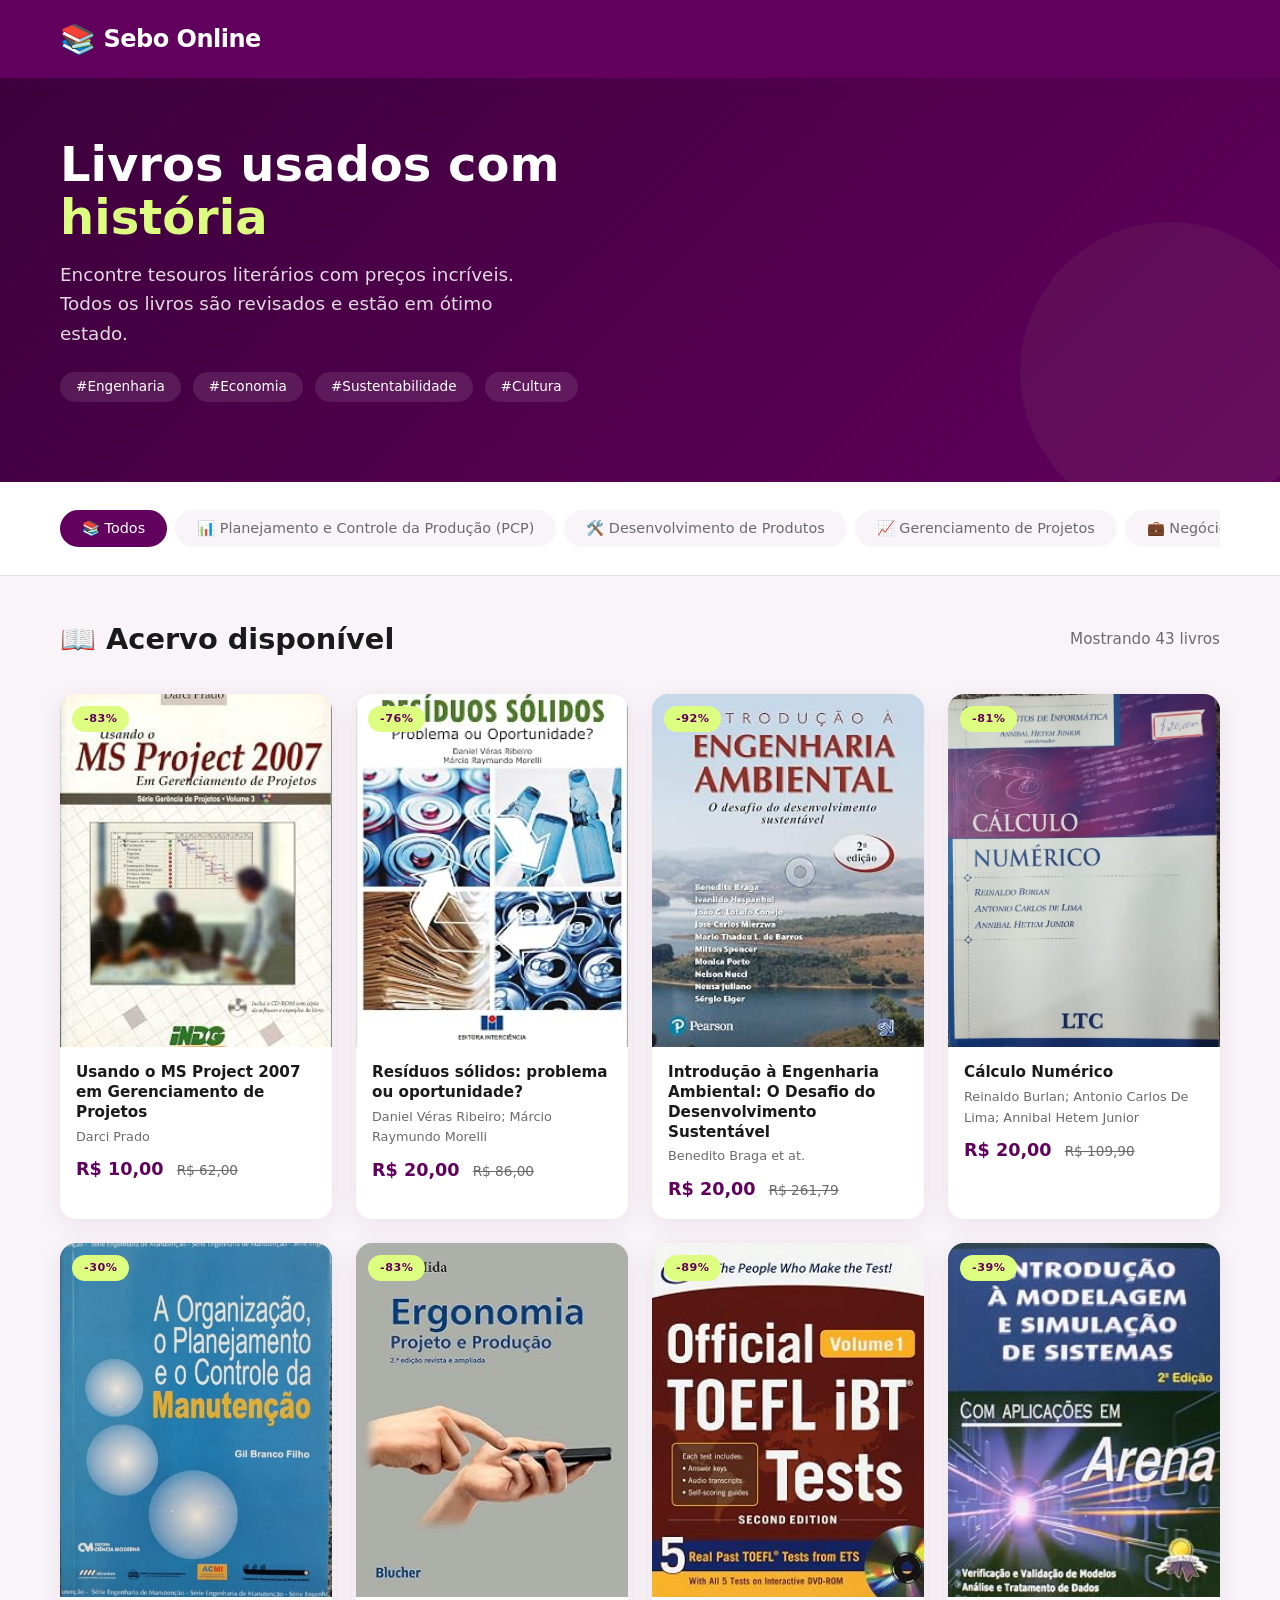
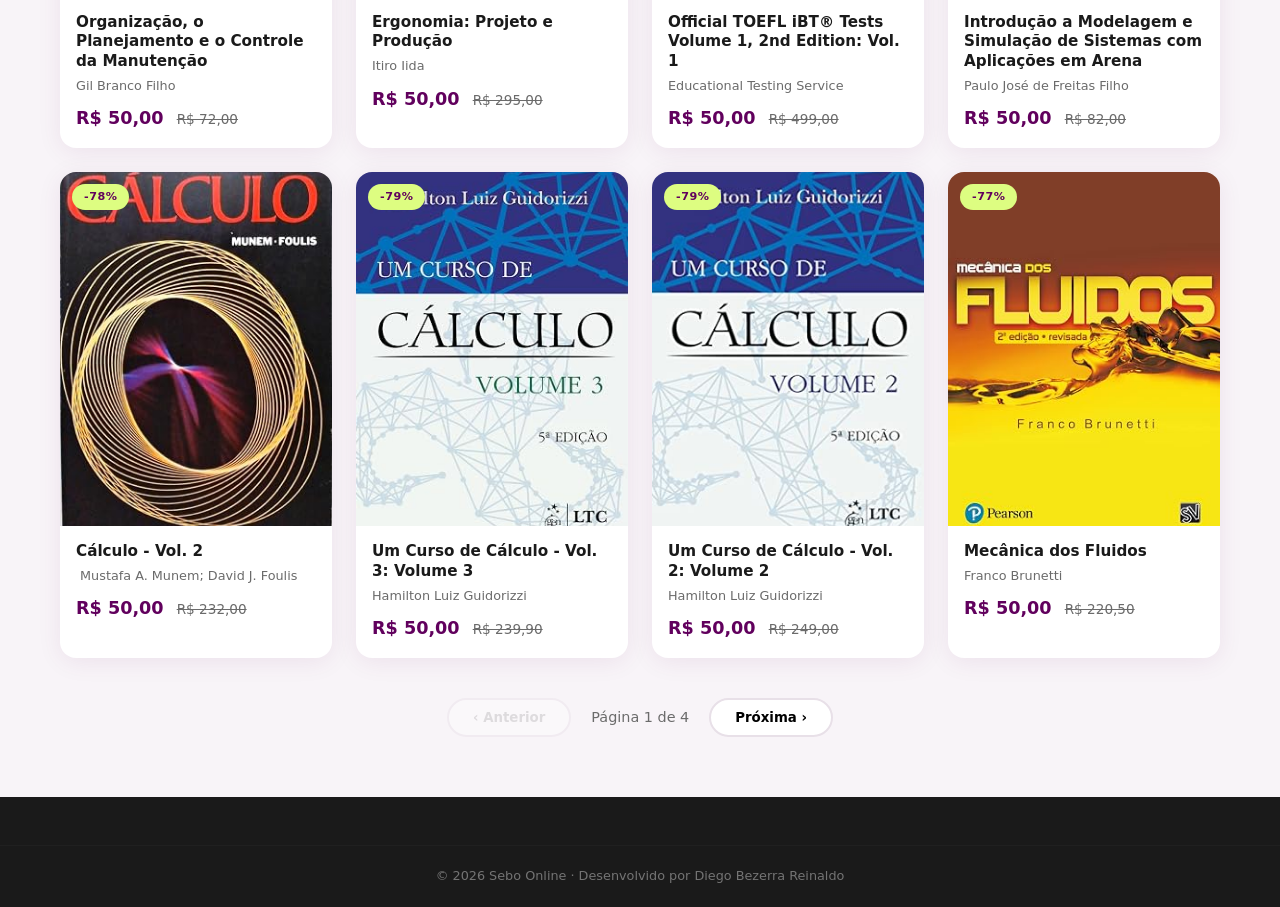
<file: index.html>
<!DOCTYPE html>
<html lang="pt-BR">

<head>
    <meta charset="UTF-8" />
    <meta name="viewport" content="width=device-width, initial-scale=1.0" />
    <title>📚 Sebo Online - Livros Usados</title>
    <link rel="stylesheet" href="css/style.css" />
</head>

<body>
    <!-- HEADER -->
    <header class="header">
        <div class="container header-inner">
            <a href="index.html" class="logo">
                <span>📚</span> Sebo Online
            </a>
        </div>
    </header>

    <!-- HERO / BANNER -->
    <section class="hero">
        <div class="container hero-content">
            <div class="hero-text">
                <h1>Livros usados com <span class="highlight">história</span></h1>
                <p>Encontre tesouros literários com preços incríveis. Todos os livros são revisados e estão em ótimo
                    estado.</p>
                <div class="hero-tags">
                    <span>#Engenharia</span>
                    <span>#Economia</span>
                    <span>#Sustentabilidade</span>
                    <span>#Cultura</span>
                </div>
            </div>
    </section>

    <!-- CATEGORIES / FILTERS -->
    <section class="categories">
        <div class="container">
            <div class="categories-scroll" id="categoriesContainer"></div>
        </div>
    </section>

    <!-- BOOK GRID -->
    <section class="book-grid-section">
        <div class="container">
            <div class="section-header">
                <h2>📖 Acervo disponível</h2>
                <span class="results-count">Mostrando <span id="bookCount">0</span> livros</span>
            </div>

            <div class="book-grid" id="bookGrid">
                <!-- Livros serão inseridos via JavaScript -->
            </div>

            <!-- Paginação Simples -->
            <div class="pagination" id="pagination">
                <button class="page-btn" id="prevPage" disabled>‹ Anterior</button>
                <span class="page-info" id="pageInfo">Página 1</span>
                <button class="page-btn" id="nextPage">Próxima ›</button>
            </div>
        </div>
    </section>

    <!-- FOOTER -->
    <footer class="footer">
        <div class="footer-bottom">
            <p>© 2026 Sebo Online · Desenvolvido por Diego Bezerra Reinaldo</p>
        </div>
    </footer>

    <script src="js/main.js"></script>
</body>

</html>
</file>
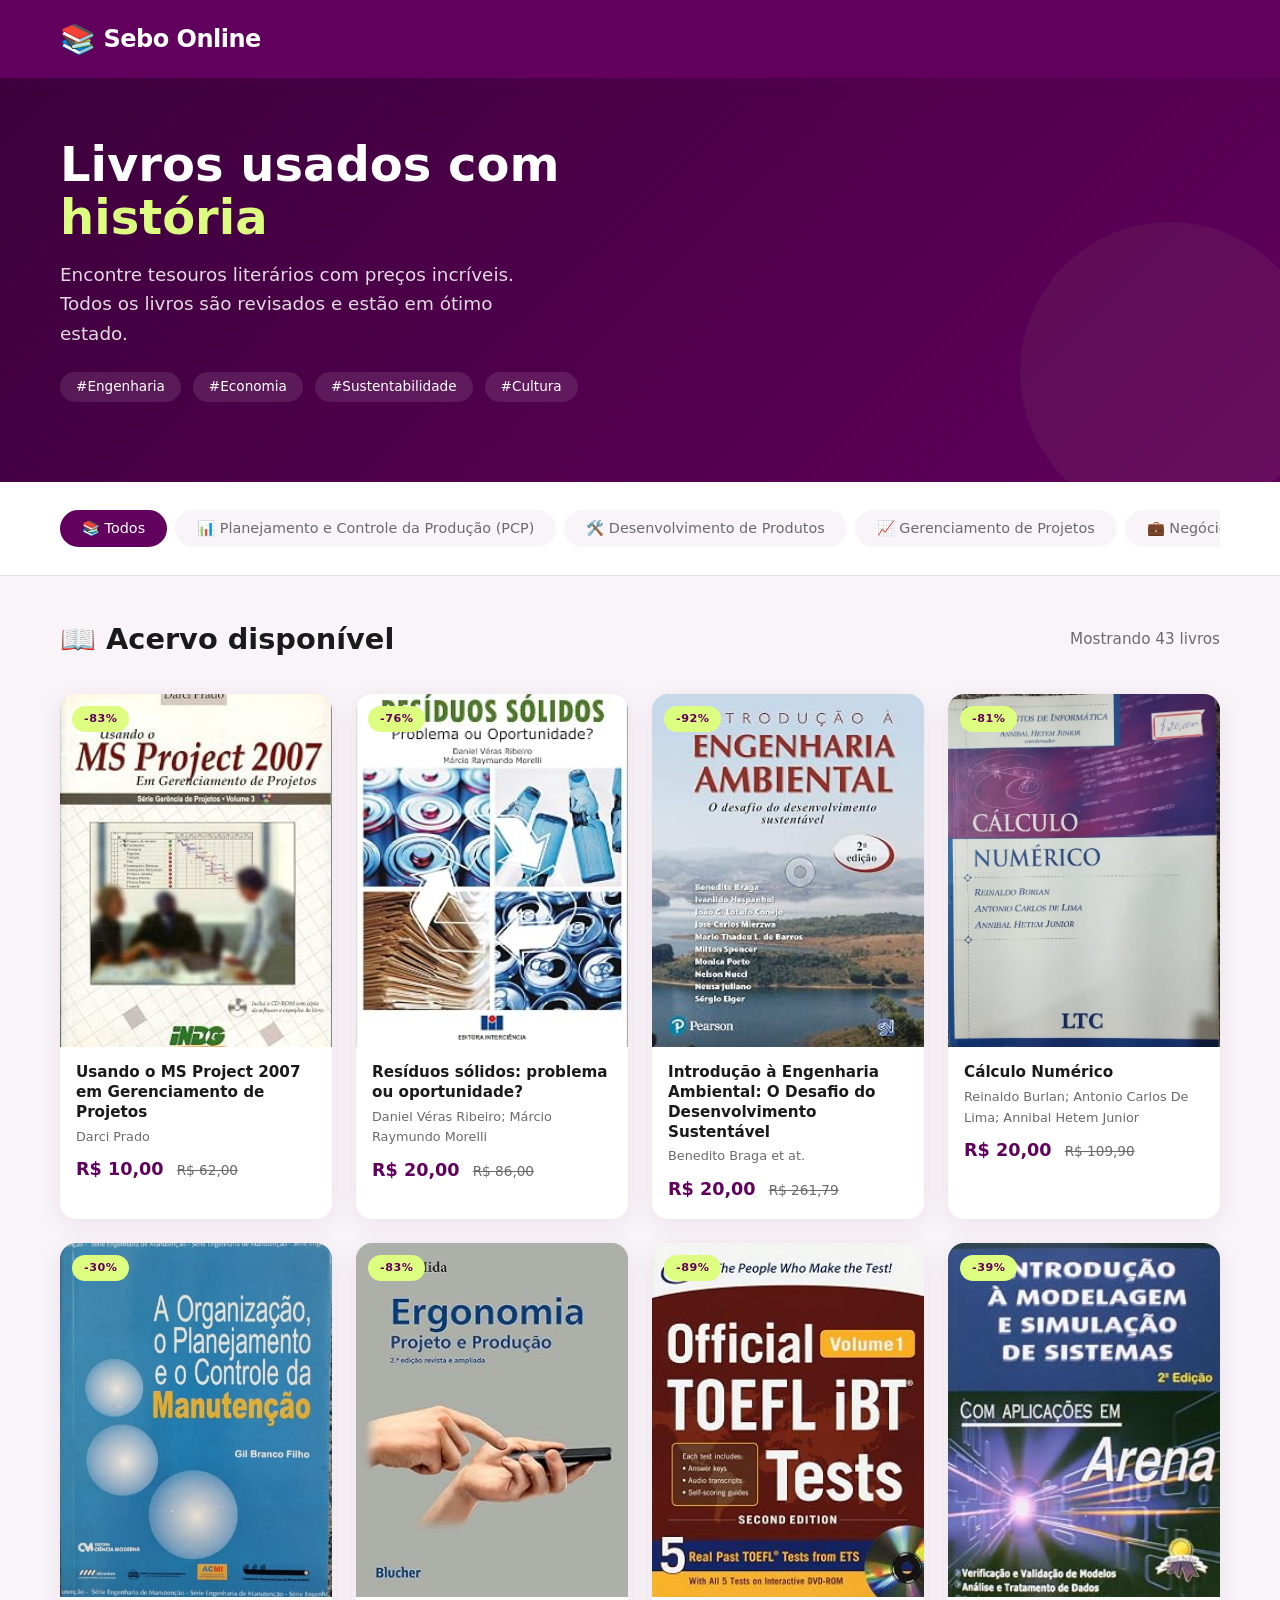
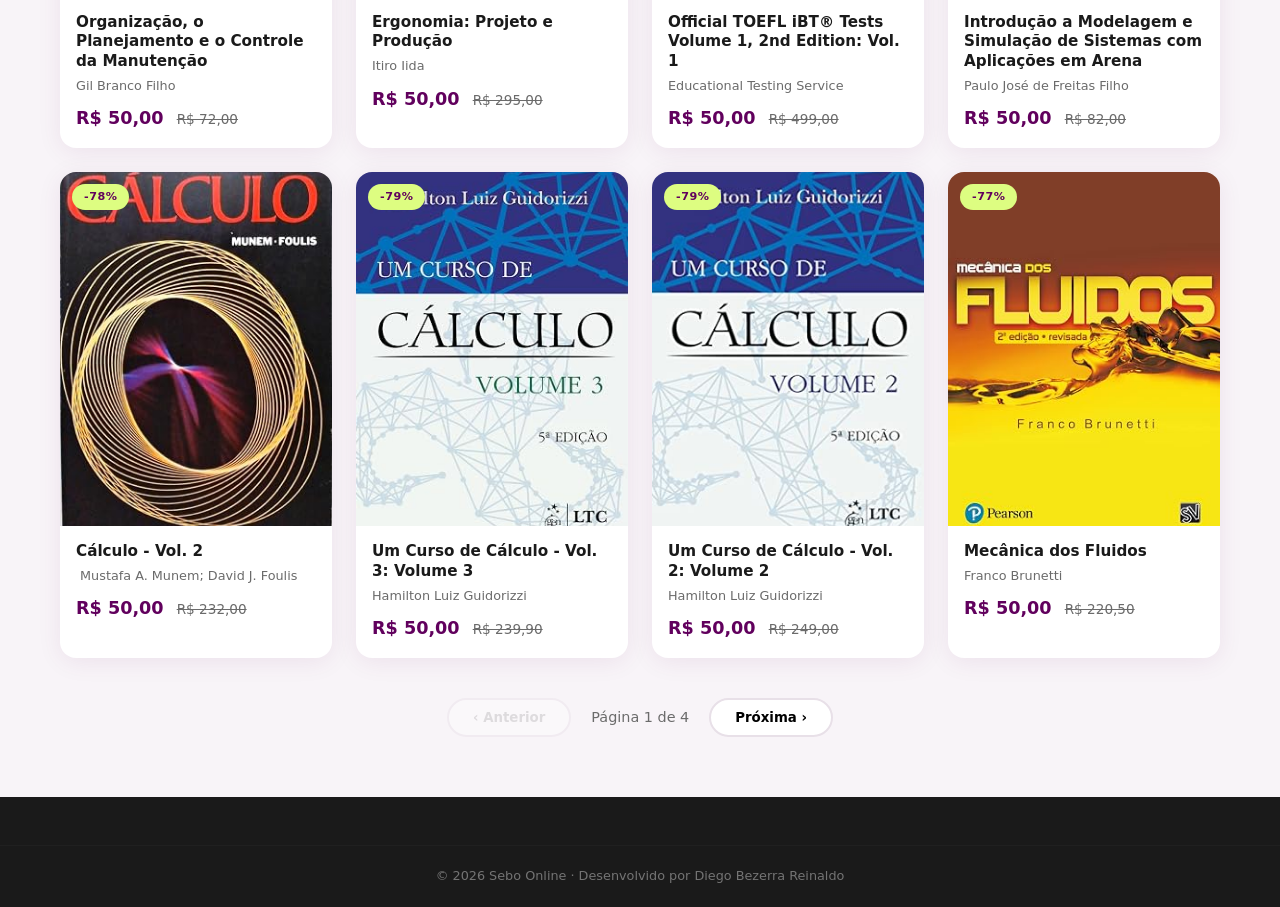
<file: livro-detalhe.html>
<!DOCTYPE html>
<html lang="pt-BR">
<head>
    <meta charset="UTF-8" />
    <meta name="viewport" content="width=device-width, initial-scale=1.0" />
    <title>📖 Detalhes do Livro - Sebo Online</title>
    <link rel="stylesheet" href="css/style.css" />
</head>
<body>
    <!-- HEADER -->
    <header class="header">
        <div class="container header-inner">
            <a href="index.html" class="logo">
                <span>📚</span> Sebo Online
            </a>
            <div class="header-actions">
                <a href="index.html" class="back-link">← Voltar ao acervo</a>
            </div>
        </div>
    </header>

    <!-- DETALHE DO LIVRO -->
    <section class="book-detail-section">
        <div class="container">
            <div class="book-detail-wrapper">
                <!-- Galeria de Imagens -->
                <div class="book-gallery">
                    <div class="main-image">
                        <img id="bookMainImage" src="https://via.placeholder.com/500x600/61005D/FFFFFF?text=Capa" alt="Capa do livro" />
                        <div class="book-badge" id="bookBadge"></div>
                    </div>
                    <div class="thumbnails" id="thumbnails">
                        <!-- Miniaturas serão inseridas via JS -->
                    </div>
                </div>

                <!-- Informações -->
                <div class="book-info">
                    <div class="book-breadcrumb">
                        <a href="index.html">Início</a>
                        <span>›</span>
                        <span id="bookCategory">Categoria</span>
                        <span>›</span>
                        <span id="bookTitleBreadcrumb">Título</span>
                    </div>

                    <h1 id="bookDetailTitle">Título do Livro</h1>

                    <div class="book-meta">
                        <span class="book-author" id="bookAuthor">Autor desconhecido</span>
                        <span class="book-year" id="bookYear">Ano</span>
                        <span class="book-condition" id="bookCondition">Usado - Bom estado</span>
                    </div>

                    <div class="book-price-wrapper">
                        <span class="book-price" id="bookPrice">R$ 0,00</span>
                        <span class="book-price-original" id="bookOriginalPrice">R$ 0,00</span>
                        <span class="book-discount" id="bookDiscount">-0%</span>
                    </div>

                    <div class="book-description">
                        <h3>📝 Descrição</h3>
                        <p id="bookDescription">Carregando descrição...</p>
                    </div>

                    <div class="book-specs">
                        <div class="spec-item">
                            <span class="spec-label">📏 Tamanho</span>
                            <span class="spec-value" id="bookSize">N/A</span>
                        </div>
                        <div class="spec-item">
                            <span class="spec-label">📄 Páginas</span>
                            <span class="spec-value" id="bookPages">N/A</span>
                        </div>
                        <div class="spec-item">
                            <span class="spec-label">🏷️ Marca/Editora</span>
                            <span class="spec-value" id="bookPublisher">N/A</span>
                        </div>
                        <div class="spec-item">
                            <span class="spec-label">📦 Condição</span>
                            <span class="spec-value" id="bookConditionDetail">Usado</span>
                        </div>
                    </div>

                    <!-- Botão WhatsApp -->
                    <a class="btn-whatsapp"">
                        <span>💬</span> Comprar pessoalmente com a prof Mayanne
                    </a>
                    <!--
                    <a href="#" id="whatsappButton" class="btn-whatsapp" target="_blank">
                        <span>💬</span> Comprar via WhatsApp
                    </a>
                    -->
                    
                    <div class="security-tips">
                        <p>🔒 <strong>Compra segura:</strong> Todas as transações são feitas via WhatsApp com acompanhamento do vendedor.</p>
                    </div>
                </div>
            </div>
        </div>
    </section>

    <!-- LIVROS RELACIONADOS -->
    <section class="related-books">
        <div class="container">
            <h2>📚 Você também pode gostar</h2>
            <div class="book-grid" id="relatedBooks">
                <!-- Livros relacionados serão inseridos via JS -->
            </div>
        </div>
    </section>

    <!-- FOOTER -->
    <footer class="footer">
        <div class="footer-bottom">
            <p>© 2026 Sebo Online · Desenvolvido por Diego Bezerra Reinaldo</p>
        </div>
    </footer>

    <script src="js/main.js"></script>
</body>
</html>
</file>
<file: css/style.css>
/* ============================================
   RESET & BASE
============================================ */
* {
    margin: 0;
    padding: 0;
    box-sizing: border-box;
}

:root {
    --primary: #61005D;
    --primary-light: #7e237b;
    --primary-dark: #3d003b;
    --secondary: #DDFD81;
    --bg: #f8f4f8;
    --card-bg: #ffffff;
    --text: #1a1a1a;
    --text-light: #6b6b6b;
    --border: #e8e0e8;
    --shadow: 0 4px 24px rgba(97, 0, 93, 0.08);
    --radius: 16px;
    --radius-sm: 8px;
    --transition: 0.3s ease;
    --font: 'Segoe UI', system-ui, -apple-system, sans-serif;
}

html {
    scroll-behavior: smooth;
}

body {
    font-family: var(--font);
    background: var(--bg);
    color: var(--text);
    line-height: 1.6;
}

img {
    max-width: 100%;
    height: auto;
    display: block;
}

a {
    text-decoration: none;
    color: inherit;
}

button {
    cursor: pointer;
    font-family: inherit;
    border: none;
    background: none;
}

.container {
    max-width: 1200px;
    margin: 0 auto;
    padding: 0 20px;
}

/* ============================================
   HEADER
============================================ */
.header {
    background: var(--primary);
    color: #fff;
    padding: 16px 0;
    position: sticky;
    top: 0;
    z-index: 100;
    box-shadow: 0 2px 16px rgba(97, 0, 93, 0.2);
}

.header-inner {
    display: flex;
    justify-content: space-between;
    align-items: center;
}

.logo {
    font-size: 1.5rem;
    font-weight: 700;
    display: flex;
    align-items: center;
    gap: 8px;
    letter-spacing: -0.5px;
}

.logo span {
    font-size: 1.8rem;
}

.header-badge {
    background: rgba(255, 255, 255, 0.15);
    padding: 6px 16px;
    border-radius: 20px;
    font-size: 0.85rem;
    font-weight: 500;
}

.back-link {
    color: #fff;
    font-weight: 500;
    display: flex;
    align-items: center;
    gap: 6px;
    padding: 8px 16px;
    border-radius: 20px;
    background: rgba(255, 255, 255, 0.1);
    transition: var(--transition);
}

.back-link:hover {
    background: rgba(255, 255, 255, 0.2);
}

/* ============================================
   HERO
============================================ */
.hero {
    background: linear-gradient(135deg, var(--primary-dark), var(--primary));
    color: #fff;
    padding: 60px 0 80px;
    position: relative;
    overflow: hidden;
}

.hero::after {
    content: '';
    position: absolute;
    bottom: -40px;
    right: -40px;
    width: 300px;
    height: 300px;
    background: var(--secondary);
    border-radius: 50%;
    opacity: 0.05;
}

.hero-content {
    display: grid;
    grid-template-columns: 1fr 1fr;
    gap: 60px;
    align-items: center;
    position: relative;
    z-index: 1;
}

.hero-text h1 {
    font-size: 3rem;
    font-weight: 800;
    line-height: 1.1;
    margin-bottom: 16px;
}

.hero-text .highlight {
    color: var(--secondary);
}

.hero-text p {
    font-size: 1.15rem;
    opacity: 0.85;
    max-width: 480px;
    margin-bottom: 24px;
}

.hero-tags {
    display: flex;
    gap: 12px;
    flex-wrap: wrap;
}

.hero-tags span {
    background: rgba(255, 255, 255, 0.1);
    padding: 4px 16px;
    border-radius: 20px;
    font-size: 0.85rem;
}

.hero-stats {
    display: grid;
    grid-template-columns: repeat(3, 1fr);
    gap: 20px;
    background: rgba(255, 255, 255, 0.05);
    border-radius: var(--radius);
    padding: 32px;
    backdrop-filter: blur(8px);
    border: 1px solid rgba(255, 255, 255, 0.08);
}

.stat-item {
    text-align: center;
}

.stat-number {
    display: block;
    font-size: 2rem;
    font-weight: 700;
    color: var(--secondary);
}

.stat-label {
    font-size: 0.85rem;
    opacity: 0.7;
}

/* ============================================
   CATEGORIES
============================================ */
.categories {
    padding: 24px 0;
    background: #fff;
    border-bottom: 1px solid var(--border);
}

.categories-scroll {
    display: flex;
    gap: 8px;
    overflow-x: auto;
    padding: 4px 0;
    scrollbar-width: thin;
}

.categories-scroll::-webkit-scrollbar {
    height: 4px;
}

.categories-scroll::-webkit-scrollbar-thumb {
    background: var(--primary);
    border-radius: 4px;
}

.category-btn {
    padding: 8px 20px;
    border-radius: 20px;
    font-size: 0.9rem;
    font-weight: 500;
    background: var(--bg);
    color: var(--text-light);
    border: 2px solid transparent;
    transition: var(--transition);
    white-space: nowrap;
}

.category-btn:hover {
    background: var(--primary);
    color: #fff;
}

.category-btn.active {
    background: var(--primary);
    color: #fff;
    border-color: var(--primary);
}

/* ============================================
   BOOK GRID
============================================ */
.book-grid-section {
    padding: 40px 0 60px;
}

.section-header {
    display: flex;
    justify-content: space-between;
    align-items: center;
    margin-bottom: 32px;
}

.section-header h2 {
    font-size: 1.8rem;
}

.results-count {
    color: var(--text-light);
    font-size: 0.95rem;
}

.book-grid {
    display: grid;
    grid-template-columns: repeat(auto-fill, minmax(220px, 1fr));
    gap: 24px;
}

/* ============================================
   BOOK CARD
============================================ */
.book-card {
    background: var(--card-bg);
    border-radius: var(--radius);
    overflow: hidden;
    box-shadow: var(--shadow);
    transition: var(--transition);
    cursor: pointer;
    position: relative;
}

.book-card:hover {
    transform: translateY(-6px);
    box-shadow: 0 8px 32px rgba(97, 0, 93, 0.12);
}

.book-card-image {
    position: relative;
    padding-top: 130%;
    background: var(--bg);
    overflow: hidden;
}

.book-card-image img {
    position: absolute;
    top: 0;
    left: 0;
    width: 100%;
    height: 100%;
    object-fit: cover;
    transition: var(--transition);
}

.book-card:hover .book-card-image img {
    transform: scale(1.03);
}

.book-card-badge {
    position: absolute;
    top: 12px;
    left: 12px;
    padding: 4px 12px;
    border-radius: 20px;
    font-size: 0.7rem;
    font-weight: 700;
    text-transform: uppercase;
    letter-spacing: 0.5px;
    z-index: 2;
}

.badge-sold {
    background: #e74c3c;
    color: #fff;
}

.badge-discount {
    background: var(--secondary);
    color: var(--primary);
}

.badge-new {
    background: #2ecc71;
    color: #fff;
}

.book-card-content {
    padding: 16px;
}

.book-card-title {
    font-size: 0.95rem;
    font-weight: 600;
    margin-bottom: 4px;
    display: -webkit-box;
    -webkit-box-orient: vertical;
    overflow: hidden;
    line-height: 1.3;
}

.book-card-author {
    font-size: 0.8rem;
    color: var(--text-light);
    margin-bottom: 8px;
}

.book-card-price {
    font-size: 1.1rem;
    font-weight: 700;
    color: var(--primary);
}

.book-card-price-original {
    font-size: 0.85rem;
    color: var(--text-light);
    text-decoration: line-through;
    margin-left: 8px;
}

.book-card-sold {
    display: inline-block;
    background: #e74c3c;
    color: #fff;
    padding: 2px 12px;
    border-radius: 12px;
    font-size: 0.7rem;
    font-weight: 700;
    text-transform: uppercase;
    margin-top: 4px;
}

/* ============================================
   BOOK DETAIL
============================================ */
.book-detail-section {
    padding: 40px 0 60px;
}

.book-detail-wrapper {
    display: grid;
    grid-template-columns: 1fr 1.2fr;
    gap: 48px;
}

/* Galeria */
.book-gallery {
    position: sticky;
    top: 100px;
    align-self: start;
}

.main-image {
    position: relative;
    border-radius: var(--radius);
    overflow: hidden;
    background: var(--bg);
    aspect-ratio: 3/4;
}

.main-image img {
    width: 100%;
    height: 100%;
    object-fit: cover;
}

.book-badge {
    position: absolute;
    top: 16px;
    left: 16px;
    padding: 6px 18px;
    border-radius: 20px;
    font-size: 0.8rem;
    font-weight: 700;
    text-transform: uppercase;
    letter-spacing: 0.5px;
    z-index: 2;
}

.badge-sold-detail {
    background: #e74c3c;
    color: #fff;
}

.thumbnails {
    display: flex;
    gap: 12px;
    margin-top: 16px;
}

.thumbnails img {
    width: 72px;
    height: 72px;
    object-fit: cover;
    border-radius: var(--radius-sm);
    cursor: pointer;
    border: 2px solid transparent;
    transition: var(--transition);
}

.thumbnails img:hover {
    border-color: var(--primary);
}

.thumbnails img.active {
    border-color: var(--primary);
}

/* Informações do Livro */
.book-info {
    display: flex;
    flex-direction: column;
    gap: 20px;
}

.book-breadcrumb {
    font-size: 0.85rem;
    color: var(--text-light);
}

.book-breadcrumb span {
    margin: 0 6px;
}

.book-breadcrumb a:hover {
    color: var(--primary);
}

.book-info h1 {
    font-size: 2rem;
    font-weight: 700;
    line-height: 1.2;
}

.book-meta {
    display: flex;
    flex-wrap: wrap;
    gap: 16px;
    font-size: 0.95rem;
    color: var(--text-light);
}

.book-meta .book-author {
    font-weight: 600;
    color: var(--text);
}

.book-price-wrapper {
    display: flex;
    align-items: baseline;
    gap: 12px;
    flex-wrap: wrap;
    padding: 16px 0;
    border-top: 1px solid var(--border);
    border-bottom: 1px solid var(--border);
}

.book-price {
    font-size: 2rem;
    font-weight: 700;
    color: var(--primary);
}

.book-price-original {
    font-size: 1.2rem;
    color: var(--text-light);
    text-decoration: line-through;
}

.book-discount {
    background: var(--secondary);
    color: var(--primary);
    padding: 2px 12px;
    border-radius: 12px;
    font-size: 0.85rem;
    font-weight: 700;
}

.book-description h3 {
    font-size: 1rem;
    margin-bottom: 8px;
}

.book-description p {
    color: var(--text-light);
    line-height: 1.8;
}

.book-specs {
    display: grid;
    grid-template-columns: 1fr 1fr;
    gap: 12px;
    background: var(--bg);
    border-radius: var(--radius-sm);
    padding: 16px;
}

.spec-item {
    display: flex;
    flex-direction: column;
}

.spec-label {
    font-size: 0.75rem;
    color: var(--text-light);
    text-transform: uppercase;
    letter-spacing: 0.5px;
}

.spec-value {
    font-weight: 600;
}

/* Botão WhatsApp */
.btn-whatsapp {
    display: inline-flex;
    align-items: center;
    justify-content: center;
    gap: 12px;
    background: #25D366;
    color: #fff;
    padding: 16px 32px;
    border-radius: var(--radius);
    font-size: 1.1rem;
    font-weight: 700;
    transition: var(--transition);
    width: 100%;
    margin-top: 8px;
}

.btn-whatsapp:hover {
    background: #1da851;
    transform: scale(1.01);
}

.btn-whatsapp span {
    font-size: 1.4rem;
}

/* Seller Info */
.seller-info {
    display: flex;
    align-items: center;
    gap: 16px;
    padding: 16px;
    background: var(--bg);
    border-radius: var(--radius);
}

.seller-avatar {
    width: 48px;
    height: 48px;
    border-radius: 50%;
    background: var(--primary);
    color: #fff;
    display: flex;
    align-items: center;
    justify-content: center;
    font-size: 1.4rem;
}

.seller-details {
    display: flex;
    flex-direction: column;
    font-size: 0.9rem;
}

.seller-details strong {
    font-size: 1rem;
}

.seller-details span {
    color: var(--text-light);
}

.security-tips {
    background: #fef9e7;
    border-radius: var(--radius-sm);
    padding: 12px 16px;
    font-size: 0.9rem;
    border-left: 4px solid #f1c40f;
}

/* ============================================
   RELATED BOOKS
============================================ */
.related-books {
    padding: 40px 0 60px;
    background: #fff;
}

.related-books h2 {
    margin-bottom: 24px;
    font-size: 1.5rem;
}

/* ============================================
   PAGINATION
============================================ */
.pagination {
    display: flex;
    justify-content: center;
    align-items: center;
    gap: 20px;
    margin-top: 40px;
}

.page-btn {
    padding: 10px 24px;
    border-radius: 20px;
    font-weight: 600;
    background: #fff;
    border: 2px solid var(--border);
    transition: var(--transition);
}

.page-btn:hover:not(:disabled) {
    border-color: var(--primary);
    color: var(--primary);
}

.page-btn:disabled {
    opacity: 0.4;
    cursor: not-allowed;
}

.page-info {
    font-size: 0.9rem;
    color: var(--text-light);
}

/* ============================================
   FOOTER
============================================ */
.footer {
    background: #1a1a1a;
    color: #ccc;
    padding: 48px 0 0;
}

.footer-inner {
    display: grid;
    grid-template-columns: 1fr 1fr 1fr;
    gap: 40px;
    padding-bottom: 32px;
    border-bottom: 1px solid rgba(255, 255, 255, 0.05);
}

.footer-links {
    display: flex;
    flex-direction: column;
    gap: 8px;
}

.footer-links a,
.footer-social a {
    color: #ccc;
    transition: var(--transition);
    font-size: 0.9rem;
}

.footer-links a:hover,
.footer-social a:hover {
    color: #fff;
}

.footer-social {
    display: flex;
    flex-direction: column;
    gap: 8px;
}

.footer-bottom {
    text-align: center;
    padding: 20px 0;
    font-size: 0.8rem;
    opacity: 0.5;
    border-top: 1px solid rgba(255, 255, 255, 0.05);
}

/* ============================================
   RESPONSIVE
============================================ */
@media (max-width: 1024px) {
    .book-detail-wrapper {
        grid-template-columns: 1fr;
        gap: 32px;
    }

    .book-gallery {
        position: static;
    }

    .hero-content {
        grid-template-columns: 1fr;
        gap: 40px;
    }

    .hero-text h1 {
        font-size: 2.2rem;
    }
}

@media (max-width: 768px) {
    .header-inner {
        flex-wrap: wrap;
        gap: 12px;
    }

    .hero {
        padding: 40px 0 60px;
    }

    .hero-text h1 {
        font-size: 1.8rem;
    }

    .hero-stats {
        grid-template-columns: repeat(3, 1fr);
        padding: 20px;
        gap: 12px;
    }

    .stat-number {
        font-size: 1.4rem;
    }

    .book-grid {
        grid-template-columns: repeat(2, 1fr);
        gap: 16px;
    }

    .footer-inner {
        grid-template-columns: 1fr;
        gap: 24px;
    }

    .book-specs {
        grid-template-columns: 1fr;
    }

    .book-info h1 {
        font-size: 1.5rem;
    }

    .book-price {
        font-size: 1.5rem;
    }

    .section-header {
        flex-direction: column;
        align-items: flex-start;
        gap: 8px;
    }
}

@media (max-width: 480px) {
    .book-grid {
        grid-template-columns: 1fr 1fr;
        gap: 12px;
    }

    .book-card-content {
        padding: 12px;
    }

    .book-card-title {
        font-size: 0.85rem;
    }

    .categories-scroll {
        gap: 4px;
    }

    .category-btn {
        padding: 6px 14px;
        font-size: 0.8rem;
    }
}
</file>
